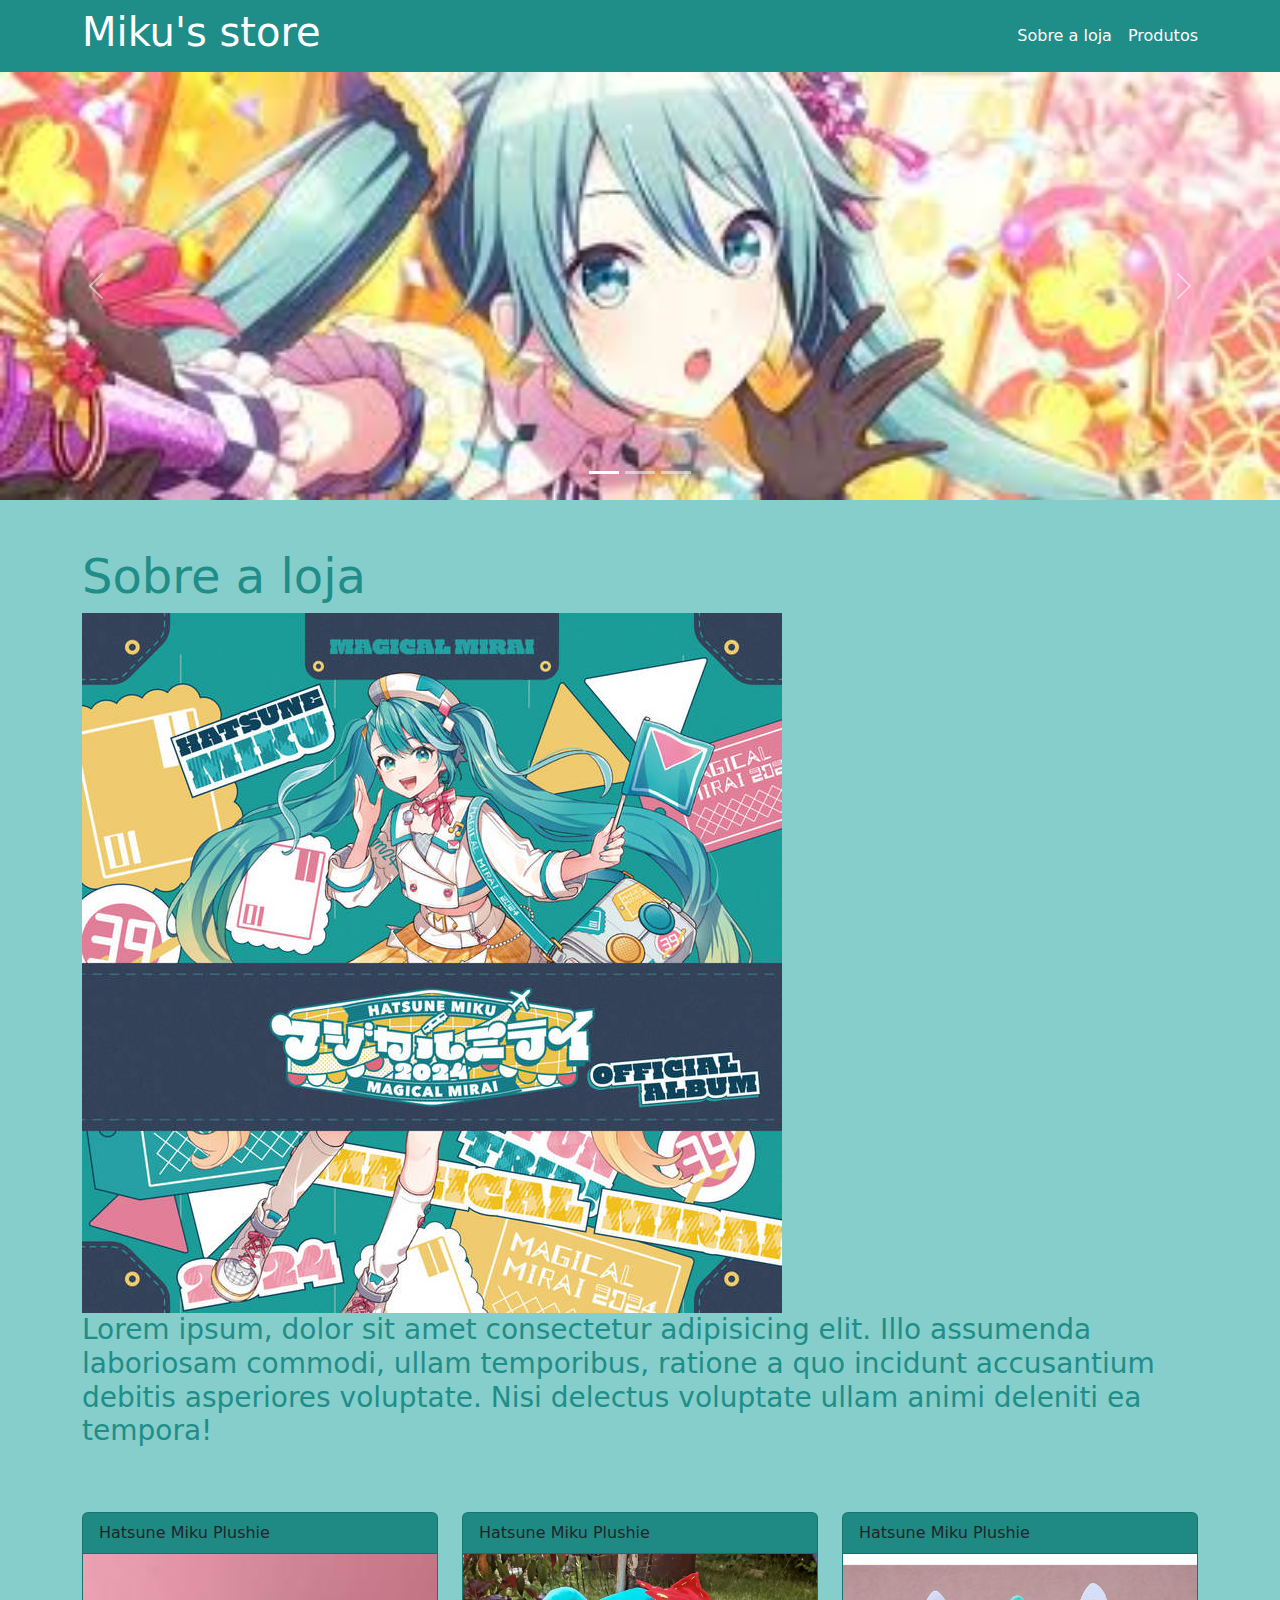
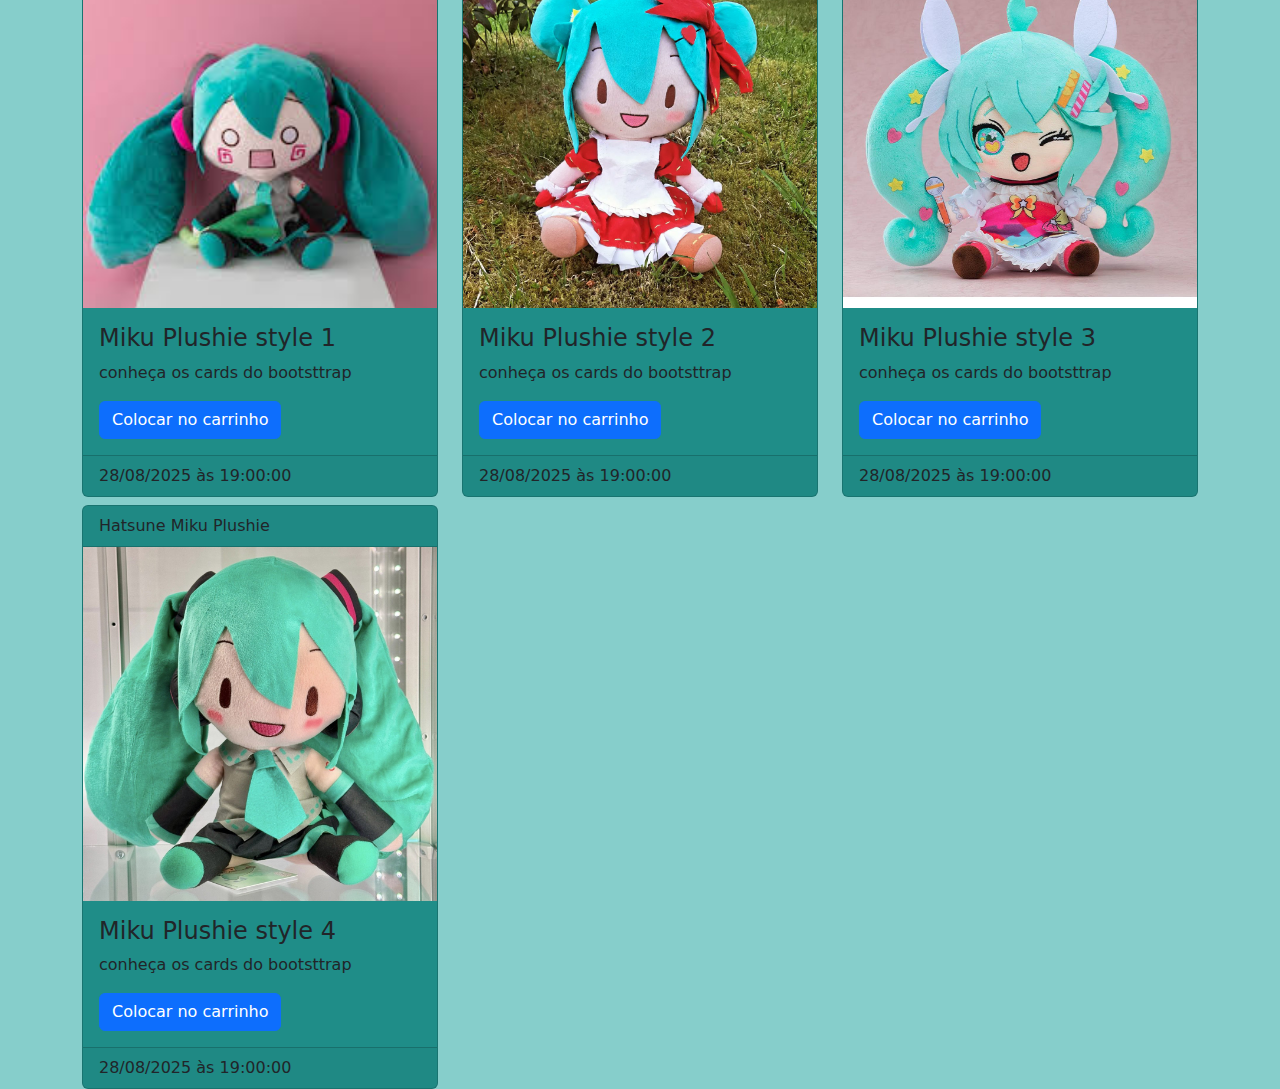
<file: index.html>
<!DOCTYPE html>
<html lang="en">
<head>
    <meta charset="UTF-8">
    <meta name="viewport" content="width=device-width, initial-scale=1.0">
    <title>Tarefa Bootstrap</title>
    <link rel="stylesheet" href="./lib/bootstrap.min.css">
    <link rel="stylesheet" href="main.css">
</head>
<body>
    <header>
        <nav class="navbar navbar-expand-lg navbar-dark">
            <div class="container">
            <h1>Miku's store</h1>
            <button type="button" class="navbar-toggler" data-bs-toggle="collapse" data-bs-target="#menu">
                    <span class="navbar-toggler-icon"></span>
            </button>        
        <nav class="collapse navbar-collapse justify-content-end" id="menu">
            <ul class="nav navbar-nav nav-pills">
                <li class="nav-item me-3">
                    Sobre a loja
                </li>
                <li class="nav-item">
                    Produtos
                </li>
            </ul>
        </nav>

        </div>
        </div>
        
</header>
    <div id="carousel-exemplo" class="carousel carousel-fade slide" data-bs-ride="carousel">
        <div class="carousel-inner">
            <div data-bs-interval="3000" class="carousel-item active">
                <img class="d-block w-100" src="[data-uri]" alt="">
                </div>
            <div data-bs-interval="3000" class="carousel-item">
                <img class="d-block w-100" src="[data-uri]" alt="">                
                </div>
            <div data-bs-interval="3000" class="carousel-item">
                <img class="d-block w-100" src="[data-uri]" alt="">
                </div>
                <button data-bs-target="#carousel-exemplo" data-bs-slide="prev" class="carousel-control-prev" type="button">
            <span class="carousel-control-prev-icon"></span>
        </button>
        <button data-bs-target="#carousel-exemplo" data-bs-slide="next" class="carousel-control-next" type="button">
            <span class="carousel-control-next-icon"></span>
        </button>
        <div class="carousel-indicators">
            <button type="button" data-bs-target="#carousel-exemplo" class="active" data-bs-slide-to="0"></button>
            <button type="button" data-bs-target="#carousel-exemplo" data-bs-slide-to="1"></button>
            <button type="button" data-bs-target="#carousel-exemplo" data-bs-slide-to="2"></button>
        </div>
        </div>
    <div class="container pt-5">
        <h1 id="sobre" class="display-5">Sobre a loja</h1>
        <img src="./images/mikuStore.jpg" class="img-fluid" alt="miku store logo">
        <h3>Lorem ipsum, dolor sit amet consectetur adipisicing elit. Illo assumenda laboriosam commodi, ullam temporibus, ratione a quo incidunt accusantium debitis asperiores voluptate. Nisi delectus voluptate ullam animi deleniti ea tempora!</h3>
    </div>
    <div class="container pt-5">
        <div class="row">
            <div class="col-12 col-md-6 col-lg-4 mt-2">
                <article class="card" style="background-color: #1f8d88;">
                    <header class="card-header">
                        Hatsune Miku Plushie
                    </header>
                    <img src="./images/miku1.jpg" alt="">
                    <div class="card-body">
                        <h4 class="card-title">Miku Plushie style 1</h4>
                        <p class="card-text">conheça os cards do bootsttrap</p>
                        <a href="#" class="btn btn-primary">Colocar no carrinho</a>
                    </div>
                    <footer class="card-footer">
                        <time datetime="">28/08/2025 às 19:00:00</time>
                    </footer>
                </article>
            </div>
            <div class="col-12 col-md-6 col-lg-4 mt-2">
                <article class="card" style="background-color: #1f8d88;">
                    <header class="card-header">
                        Hatsune Miku Plushie
                    </header>
                    <img src="./images/miku2.jpg" alt="">
                    <div class="card-body">
                        <h4 class="card-title">Miku Plushie style 2</h4>
                        <p class="card-text">conheça os cards do bootsttrap</p>
                        <a href="#" class="btn btn-primary">Colocar no carrinho</a>
                    </div>
                    <footer class="card-footer">
                        <time datetime="">28/08/2025 às 19:00:00</time>
                    </footer>
                </article>
            </div>
        
        
            <div class="col-12 col-md-6 col-lg-4 mt-2">
                <article class="card" style="background-color: #1f8d88;">
                    <header class="card-header">
                        Hatsune Miku Plushie
                    </header>
                    <img src="./images/miku3.jpg" alt="">
                    <div class="card-body">
                        <h4 class="card-title">Miku Plushie style 3</h4>
                        <p class="card-text">conheça os cards do bootsttrap</p>
                        <a href="#" class="btn btn-primary">Colocar no carrinho</a>
                    </div>
                    <footer class="card-footer">
                        <time datetime="">28/08/2025 às 19:00:00</time>
                    </footer>
                </article>
            </div>
            <div class="col-12 col-md-6 col-lg-4 mt-2">
                <article class="card" style="background-color: #1f8d88;">
                    <header class="card-header">
                        Hatsune Miku Plushie
                    </header>
                    <img src="./images/miku4.jpg" alt="">
                    <div class="card-body">
                        <h4 class="card-title">Miku Plushie style 4</h4>
                        <p class="card-text">conheça os cards do bootsttrap</p>
                        <a href="#" class="btn btn-primary">Colocar no carrinho</a>
                    </div>
                    <footer class="card-footer">
                        <time datetime="">28/08/2025 às 19:00:00</time>
                    </footer>
                </article>
            </div>
        </div>
    </div>
    <script src="./lib/bootstrap.bundle.min.js"></script>
</body>
</html>
</file>
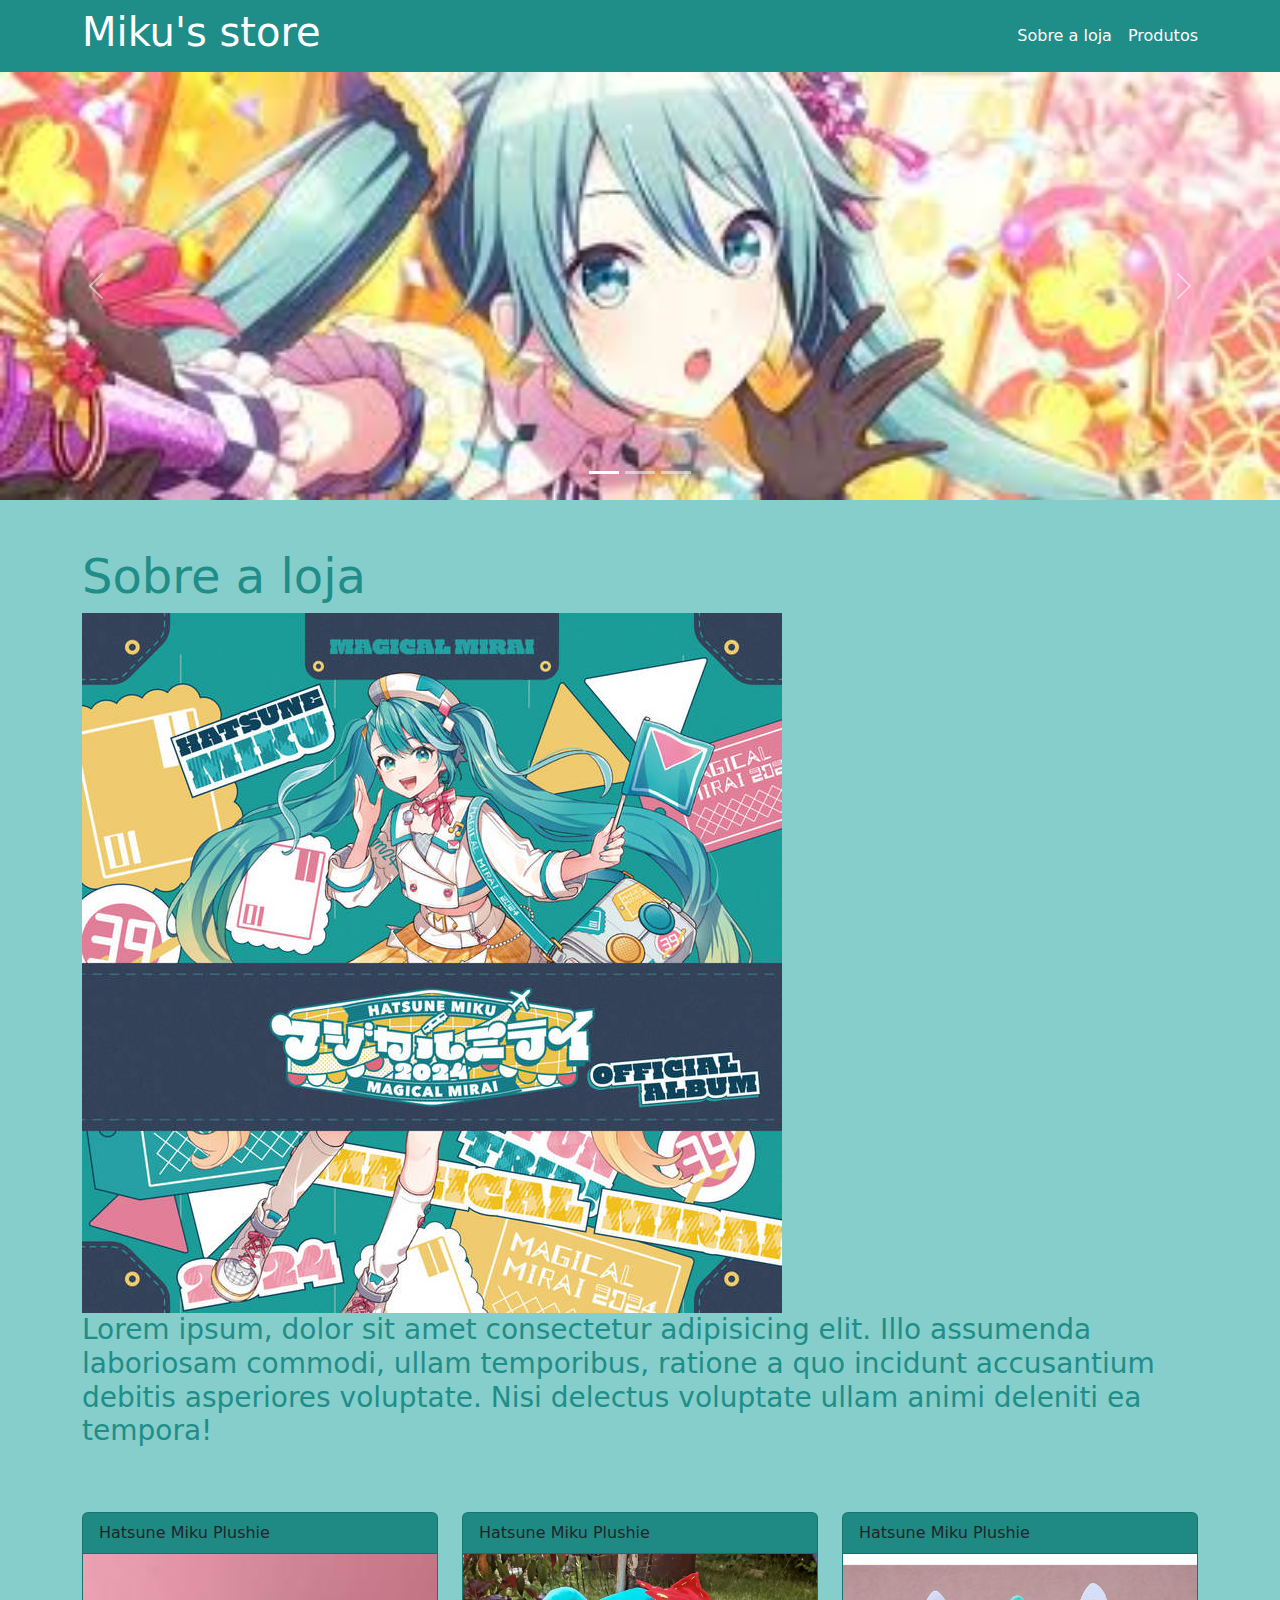
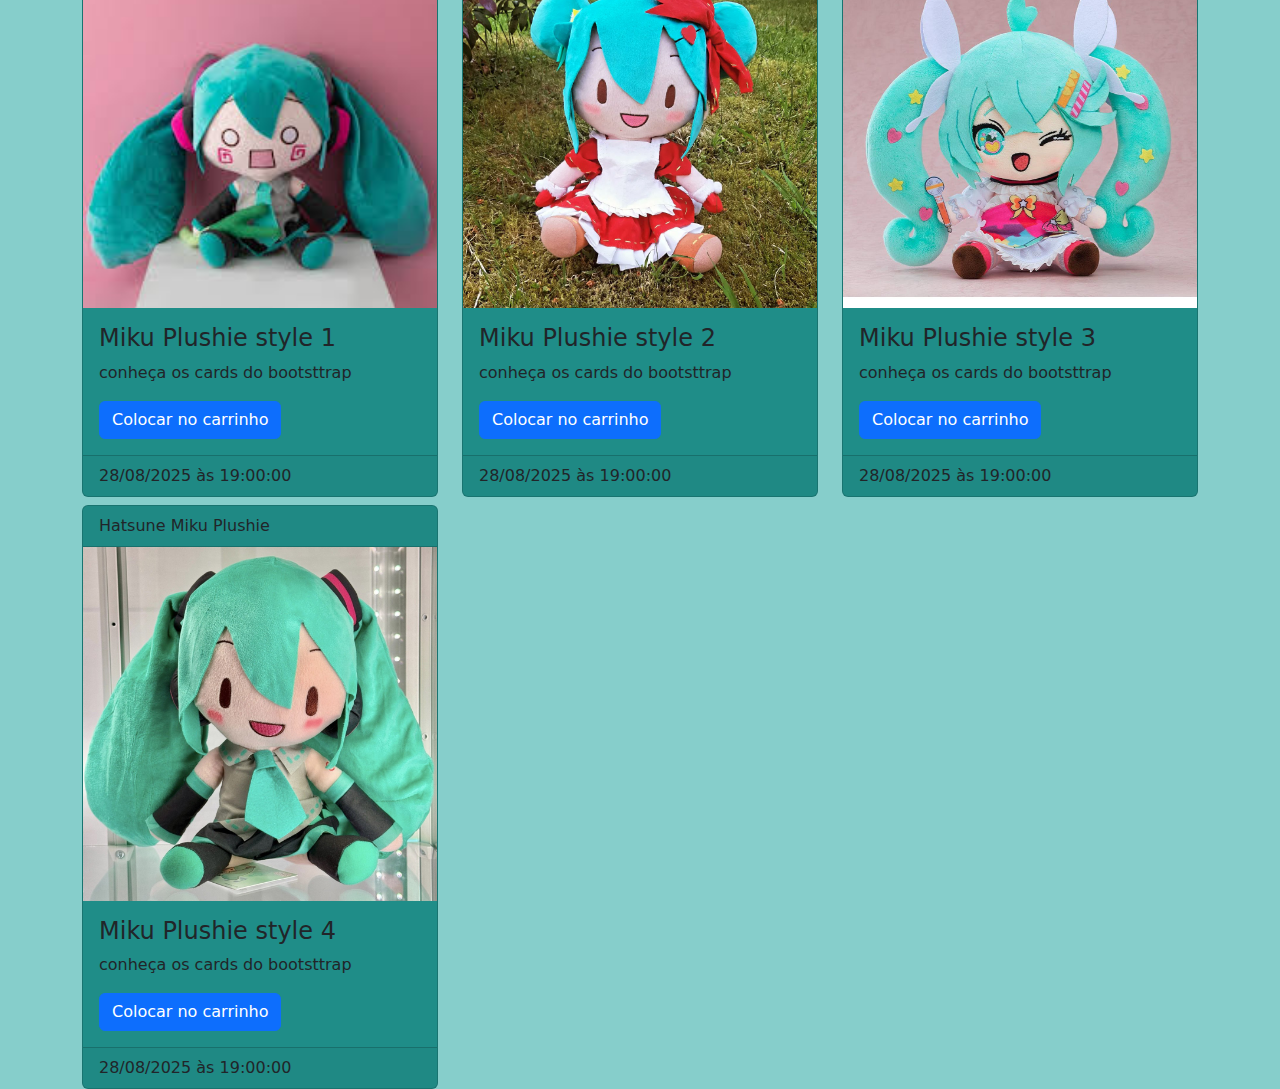
<file: tarefabootstrap.html>
<!DOCTYPE html>
<html lang="en">
<head>
    <meta charset="UTF-8">
    <meta name="viewport" content="width=device-width, initial-scale=1.0">
    <title>Tarefa Bootstrap</title>
    <link rel="stylesheet" href="./lib/bootstrap.min.css">
    <link rel="stylesheet" href="main.css">
</head>
<body>
    <header>
        <nav class="navbar navbar-expand-lg navbar-dark">
            <div class="container">
            <h1>Miku's store</h1>
            <button type="button" class="navbar-toggler" data-bs-toggle="collapse" data-bs-target="#menu">
                    <span class="navbar-toggler-icon"></span>
            </button>        
        <nav class="collapse navbar-collapse justify-content-end" id="menu">
            <ul class="nav navbar-nav nav-pills">
                <li class="nav-item me-3">
                    Sobre a loja
                </li>
                <li class="nav-item">
                    Produtos
                </li>
            </ul>
        </nav>

        </div>
        </div>
        
</header>
    <div id="carousel-exemplo" class="carousel carousel-fade slide" data-bs-ride="carousel">
        <div class="carousel-inner">
            <div data-bs-interval="3000" class="carousel-item active">
                <img class="d-block w-100" src="[data-uri]" alt="">
                </div>
            <div data-bs-interval="3000" class="carousel-item">
                <img class="d-block w-100" src="[data-uri]" alt="">                
                </div>
            <div data-bs-interval="3000" class="carousel-item">
                <img class="d-block w-100" src="[data-uri]" alt="">
                </div>
                <button data-bs-target="#carousel-exemplo" data-bs-slide="prev" class="carousel-control-prev" type="button">
            <span class="carousel-control-prev-icon"></span>
        </button>
        <button data-bs-target="#carousel-exemplo" data-bs-slide="next" class="carousel-control-next" type="button">
            <span class="carousel-control-next-icon"></span>
        </button>
        <div class="carousel-indicators">
            <button type="button" data-bs-target="#carousel-exemplo" class="active" data-bs-slide-to="0"></button>
            <button type="button" data-bs-target="#carousel-exemplo" data-bs-slide-to="1"></button>
            <button type="button" data-bs-target="#carousel-exemplo" data-bs-slide-to="2"></button>
        </div>
        </div>
    <div class="container pt-5">
        <h1 id="sobre" class="display-5">Sobre a loja</h1>
        <img src="./images/mikuStore.jpg" class="img-fluid" alt="miku store logo">
        <h3>Lorem ipsum, dolor sit amet consectetur adipisicing elit. Illo assumenda laboriosam commodi, ullam temporibus, ratione a quo incidunt accusantium debitis asperiores voluptate. Nisi delectus voluptate ullam animi deleniti ea tempora!</h3>
    </div>
    <div class="container pt-5">
        <div class="row">
            <div class="col-12 col-md-6 col-lg-4 mt-2">
                <article class="card" style="background-color: #1f8d88;">
                    <header class="card-header">
                        Hatsune Miku Plushie
                    </header>
                    <img src="./images/miku1.jpg" alt="">
                    <div class="card-body">
                        <h4 class="card-title">Miku Plushie style 1</h4>
                        <p class="card-text">conheça os cards do bootsttrap</p>
                        <a href="#" class="btn btn-primary">Colocar no carrinho</a>
                    </div>
                    <footer class="card-footer">
                        <time datetime="">28/08/2025 às 19:00:00</time>
                    </footer>
                </article>
            </div>
            <div class="col-12 col-md-6 col-lg-4 mt-2">
                <article class="card" style="background-color: #1f8d88;">
                    <header class="card-header">
                        Hatsune Miku Plushie
                    </header>
                    <img src="./images/miku2.jpg" alt="">
                    <div class="card-body">
                        <h4 class="card-title">Miku Plushie style 2</h4>
                        <p class="card-text">conheça os cards do bootsttrap</p>
                        <a href="#" class="btn btn-primary">Colocar no carrinho</a>
                    </div>
                    <footer class="card-footer">
                        <time datetime="">28/08/2025 às 19:00:00</time>
                    </footer>
                </article>
            </div>
        
        
            <div class="col-12 col-md-6 col-lg-4 mt-2">
                <article class="card" style="background-color: #1f8d88;">
                    <header class="card-header">
                        Hatsune Miku Plushie
                    </header>
                    <img src="./images/miku3.jpg" alt="">
                    <div class="card-body">
                        <h4 class="card-title">Miku Plushie style 3</h4>
                        <p class="card-text">conheça os cards do bootsttrap</p>
                        <a href="#" class="btn btn-primary">Colocar no carrinho</a>
                    </div>
                    <footer class="card-footer">
                        <time datetime="">28/08/2025 às 19:00:00</time>
                    </footer>
                </article>
            </div>
            <div class="col-12 col-md-6 col-lg-4 mt-2">
                <article class="card" style="background-color: #1f8d88;">
                    <header class="card-header">
                        Hatsune Miku Plushie
                    </header>
                    <img src="./images/miku4.jpg" alt="">
                    <div class="card-body">
                        <h4 class="card-title">Miku Plushie style 4</h4>
                        <p class="card-text">conheça os cards do bootsttrap</p>
                        <a href="#" class="btn btn-primary">Colocar no carrinho</a>
                    </div>
                    <footer class="card-footer">
                        <time datetime="">28/08/2025 às 19:00:00</time>
                    </footer>
                </article>
            </div>
        </div>
    </div>
    <script src="./lib/bootstrap.bundle.min.js"></script>
</body>
</html>
</file>
<file: main.css>
body {
    background-color: #86cecb;
    color: #1f8d88;
}

.navbar {
    background-color: #1f8d88;
    color: #fff;
}
</file>
